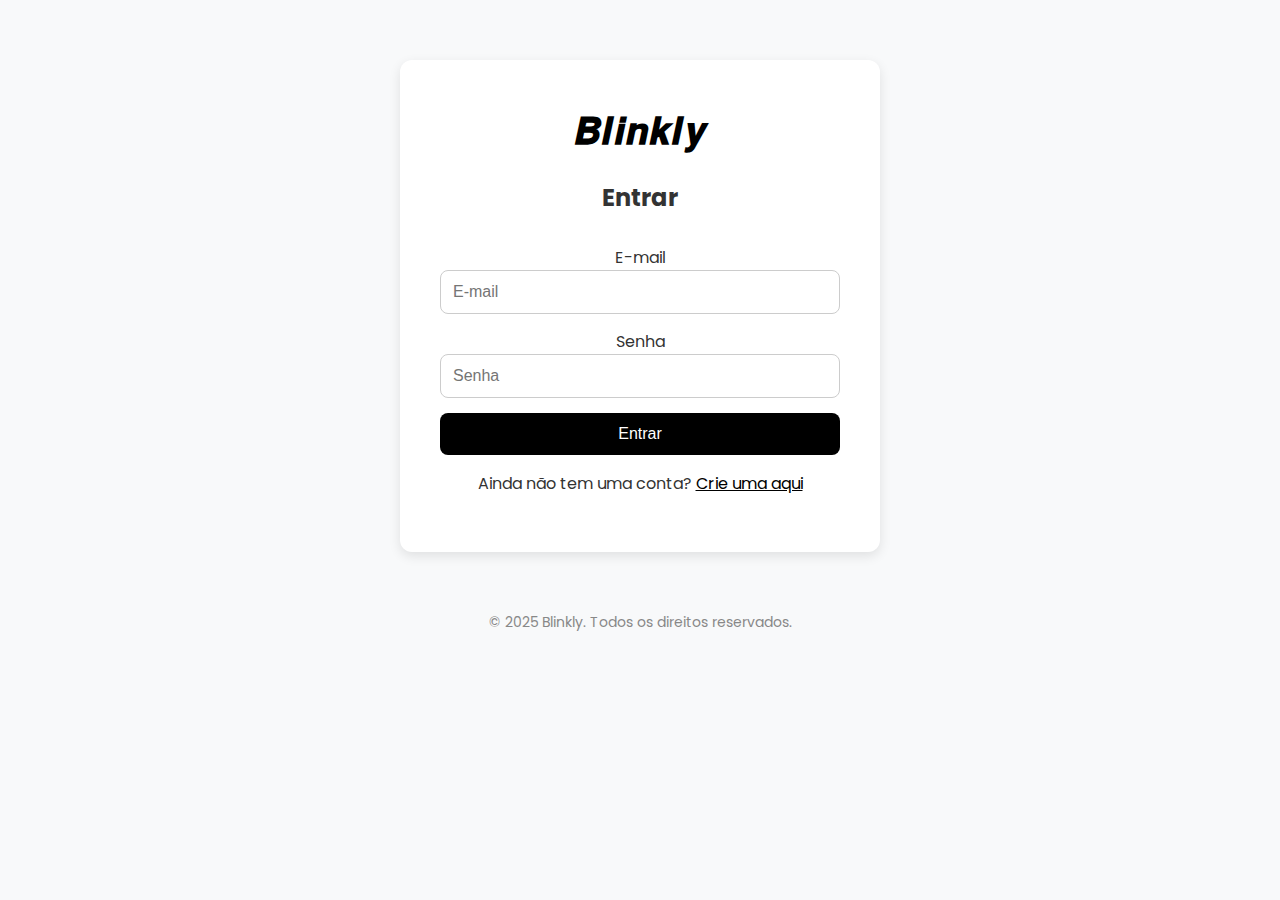
<file: index.html>
<!DOCTYPE html>
<html lang="pt-br">
<head>
  <meta charset="UTF-8">
  <meta name="viewport" content="width=device-width, initial-scale=1.0">
  <meta name="description" content="Faça login na Blinkly para acessar sua conta e aproveitar todos os recursos.">
  <title>Blinkly - Login</title>

  <!-- Fonte moderna do Google Fonts -->
  <link href="https://fonts.googleapis.com/css2?family=Poppins:wght@600&display=swap" rel="stylesheet">

  <link rel="stylesheet" href="style.css">
</head>
<body>
  <main class="login-container">
    <div class="logo">𝘽𝙡𝙞𝙣𝙠𝙡𝙮</div>
    <h2>Entrar</h2>
    <form id="loginForm">
      <label for="email" class="sr-only">E-mail</label>
      <input type="email" id="email" placeholder="E-mail" required>

      <label for="password" class="sr-only">Senha</label>
      <input type="password" id="password" placeholder="Senha" required>

      <button type="submit">Entrar</button>
    </form>
    <p>Ainda não tem uma conta? <a href="signup..html">Crie uma aqui</a></p>
  </main>

  <footer>
    <p>&copy; 2025 Blinkly. Todos os direitos reservados.</p>
  </footer>

  <script src="script.js"></script>
</body>
</html>
</file>
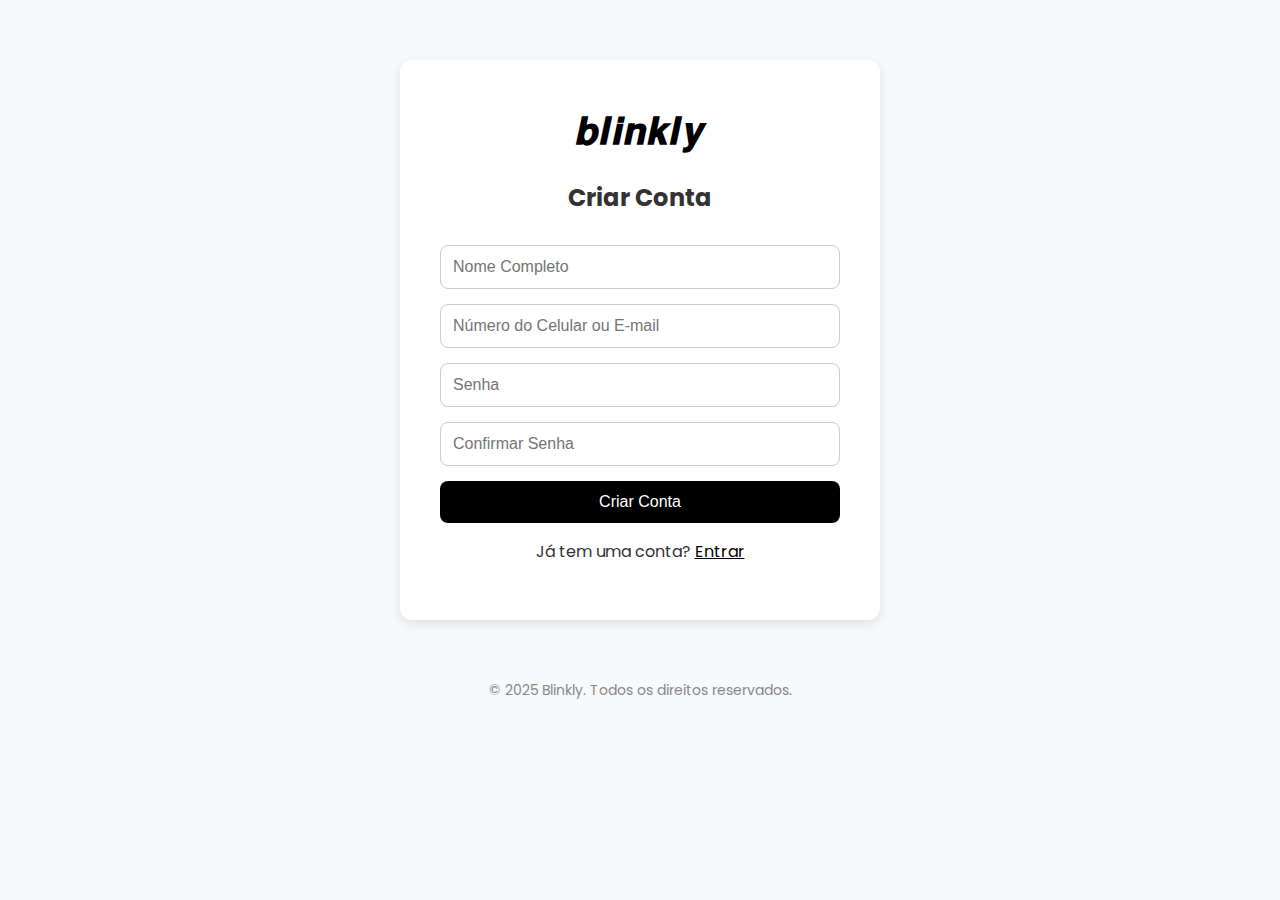
<file: signup..html>
<!DOCTYPE html>
<html lang="pt-br">
<head>
  <meta charset="UTF-8">
  <meta name="viewport" content="width=device-width, initial-scale=1.0">
  <link rel="stylesheet" href="criar.css">
  <title>Blinkly - Criar Conta</title>

  <!-- Fonte moderna -->
  <link href="https://fonts.googleapis.com/css2?family=Poppins:wght@600&display=swap" rel="stylesheet">

  <link rel="stylesheet" href="criar.css">
</head>
<body>
  <main class="signup-container">
    <div class="logo">𝙗𝙡𝙞𝙣𝙠𝙡𝙮</div>
    <h2>Criar Conta</h2>
    <form id="signupForm">
      <input type="text" id="name" placeholder="Nome Completo" required>
      <input type="email" id="email" placeholder="Número do Celular ou E-mail" required>
      <input type="password" id="password" placeholder="Senha" required>
      <input type="password" id="confirmPassword" placeholder="Confirmar Senha" required>
      <button type="submit">Criar Conta</button>
    </form>
    <p>Já tem uma conta? <a href="feed.html">Entrar</a></p>
  </main>

  <footer>
    <p>&copy; 2025 Blinkly. Todos os direitos reservados.</p>
  </footer>

  <script src="criar.js"></script>
</body>
</html>
</file>
<file: style.css>
/* Fonte principal moderna */
body {
  margin: 0;
  padding: 0;
  font-family: 'Poppins', sans-serif;
  background-color: #f8f9fa;
  color: #333;
}

/* Container do login */
.login-container {
  max-width: 400px;
  margin: 60px auto;
  padding: 40px;
  background-color: #ffffff;
  border-radius: 12px;
  box-shadow: 0 4px 12px rgba(0, 0, 0, 0.1);
  text-align: center;
}

/* Estilo profissional do nome Blinkly */
.logo {
  font-size: 2.5rem;
  font-weight: 600;
  color: #000;
  letter-spacing: 1px;
  margin-bottom: 20px;
}

/* Título secundário */
h2 {
  font-size: 1.5rem;
  margin-bottom: 30px;
}

/* Estilo dos inputs */
input[type="email"],
input[type="password"] {
  width: 100%;
  padding: 12px;
  margin-bottom: 15px;
  border: 1px solid #ccc;
  border-radius: 8px;
  font-size: 1rem;
  box-sizing: border-box;
}

/* Botão de login */
button {
  width: 100%;
  padding: 12px;
  background-color: #000;
  color: #fff;
  font-size: 1rem;
  border: none;
  border-radius: 8px;
  cursor: pointer;
  transition: background-color 0.3s ease;
}

button:hover {
  background-color: #333;
}

/* Link de cadastro */
p a {
  color: #000;
  text-decoration: underline;
}

/* Rodapé */
footer {
  text-align: center;
  margin-top: 40px;
  font-size: 0.875rem;
  color: #888;
}
</file>
<file: criar.css>
/* Fonte principal */
body {
  margin: 0;
  padding: 0;
  font-family: 'Poppins', sans-serif;
  background-color: #f8f9fa;
  color: #333;
}

/* Container do formulário */
.signup-container {
  max-width: 400px;
  margin: 60px auto;
  padding: 40px;
  background-color: #ffffff;
  border-radius: 12px;
  box-shadow: 0 4px 12px rgba(0, 0, 0, 0.1);
  text-align: center;
}

/* Estilo do nome Blinkly */
.logo {
  font-size: 2.5rem;
  font-weight: 600;
  color: #000;
  letter-spacing: 1px;
  margin-bottom: 20px;
}

/* Título */
h2 {
  font-size: 1.5rem;
  margin-bottom: 30px;
}

/* Inputs */
input[type="text"],
input[type="email"],
input[type="password"] {
  width: 100%;
  padding: 12px;
  margin-bottom: 15px;
  border: 1px solid #ccc;
  border-radius: 8px;
  font-size: 1rem;
  box-sizing: border-box;
}

/* Botão */
button {
  width: 100%;
  padding: 12px;
  background-color: #000;
  color: #fff;
  font-size: 1rem;
  border: none;
  border-radius: 8px;
  cursor: pointer;
  transition: background-color 0.3s ease;
}

button:hover {
  background-color: #333;
}

/* Link para login */
p a {
  color: #000;
  text-decoration: underline;
}

/* Rodapé */
footer {
  text-align: center;
  margin-top: 40px;
  font-size: 0.875rem;
  color: #888;
}
</file>
